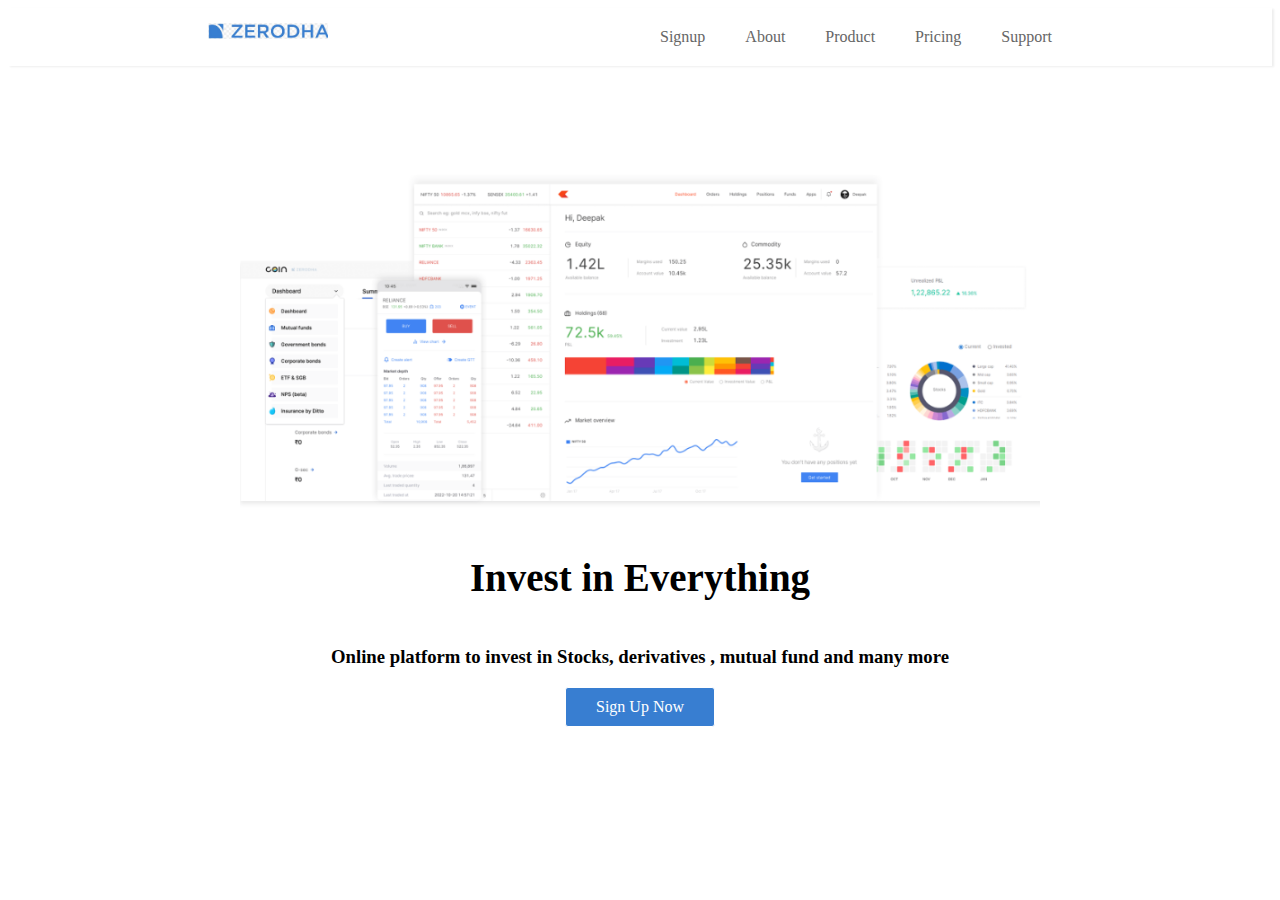
<file: Simple Zerodha app/index.html>
<!DOCTYPE html>
<html lang="en">
     <head>
        <meta charset="UTF-8">
    <title> zerodha app</title>
</head>
    <body>
        <div style="display:flex; justify-content:space-between; padding-right:200px; padding-left:200px; box-shadow: 2px 1px 2px #eee; "> 
            <img width="120"height="16px" style="padding-top :15px;" src="zerodhalogo.jpg" alt="zerodha logo"> </img>
           <div style="display:flex; justify-content:flex-end"> 
             <div style="padding:20px;color:#666;cursor:pointer; ">
                  Signup 
                </div>
             <div style="padding:20px;color:#666;cursor:pointer">
                  About 
                </div>
             <div style="padding:20px;color:#666;cursor:pointer">  
                 Product 
                </div>
             <div style="padding:20px;color:#666;cursor:pointer"> 
                 Pricing 
                </div>
             <div style="padding:20px;color:#666;cursor:pointer"> 
                 Support 
                 </div>
        </div>
        </div>
        
        <div style="padding-top:100px; display:flex;justify-content: center;"> 
         <img src="logo.svg.png"width="800"> </img> 
        </div>
           <div style="padding-top:2px; padding-right:30px;     padding-left:30px; display:flex;justify-content:center;">
               <h1 style="font-weight:500px; font-size:39px; "> Invest in Everything </h1>
           </div>
             <div style=" padding-top:1px; display:flex;justify-content:center;">
                <h3 style="font-weight:300px; "> Online platform to invest in Stocks, derivatives , mutual fund and many more </h3>
             </div>
            <div style="display:flex;justify-content:center;" >
                 <div style="padding:10px 30px; border-radius: 3px ;background-color: #387ed1;color: #fff; border: 1px solid; cursor: pointer; "> Sign Up Now 
                 </div>
            </div> 


    </body>
</html>
</file>
